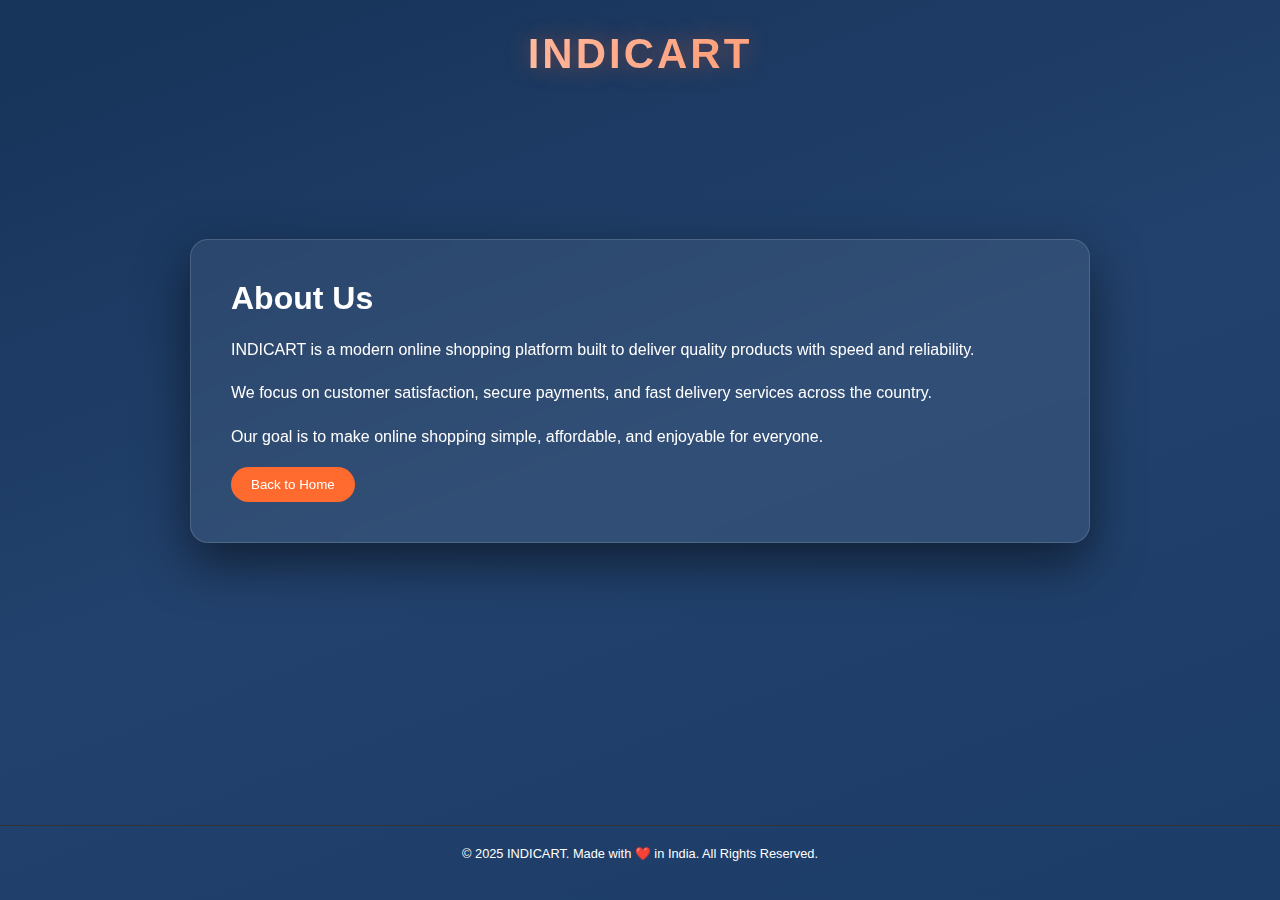
<file: about.html>
<!DOCTYPE html>
<html lang="en">

<head>
    <meta charset="UTF-8">
    <meta name="viewport" content="width=device-width, initial-scale=1.0">
    <title>About Us - INDICART</title>

    <style>
        * {
            margin: 0;
            padding: 0;
            box-sizing: border-box;
            font-family: Arial, Helvetica, sans-serif;
        }

        body {
            min-height: 100vh;
            display: flex;
            flex-direction: column;
            background: linear-gradient(160deg, #163359, #22416c, #1c3d68);
            color: white;
        }

        .store-title {
            text-align: center;
            font-size: 42px;
            font-weight: 900;
            letter-spacing: 3px;
            margin: 30px 0 20px 0;
            background: linear-gradient(90deg, #ffffff, #ff6a2f);
            -webkit-background-clip: text;
            -webkit-text-fill-color: transparent;
            text-shadow: 0 0 25px rgba(255, 106, 47, 0.4);
        }

        .container {
            width: 80%;
            max-width: 900px;
            margin: auto;
            padding: 40px;
            border-radius: 18px;
            background: rgba(255, 255, 255, 0.07);
            backdrop-filter: blur(14px);
            border: 1px solid rgba(255, 255, 255, 0.15);
            box-shadow: 0 20px 50px rgba(0, 0, 0, 0.5);
        }

        h1 {
            margin-bottom: 20px;
        }

        p {
            margin-bottom: 18px;
            line-height: 1.6;
        }

        button {
            padding: 10px 20px;
            border: none;
            border-radius: 25px;
            background: #ff6a2f;
            color: white;
            cursor: pointer;
        }

        .footer-bottom {
            border-top: 1px solid #333;
            text-align: center;
            padding: 18px;
            font-size: 0.8rem;
            color: #ffffff;
            margin-top: auto;
        }
    </style>
</head>

<body>

    <h1 class="store-title">INDICART</h1>

    <div class="container">
        <h1>About Us</h1>
        <p>INDICART is a modern online shopping platform built to deliver quality products with speed and reliability.
        </p>
        <p>We focus on customer satisfaction, secure payments, and fast delivery services across the country.</p>
        <p>Our goal is to make online shopping simple, affordable, and enjoyable for everyone.</p>
        <button onclick="window.location.href='home.html'">Back to Home</button>
    </div>

    <div class="footer-bottom">
        <p>© 2025 INDICART. Made with ❤️ in India. All Rights Reserved.</p>
    </div>

</body>

</html>
</file>
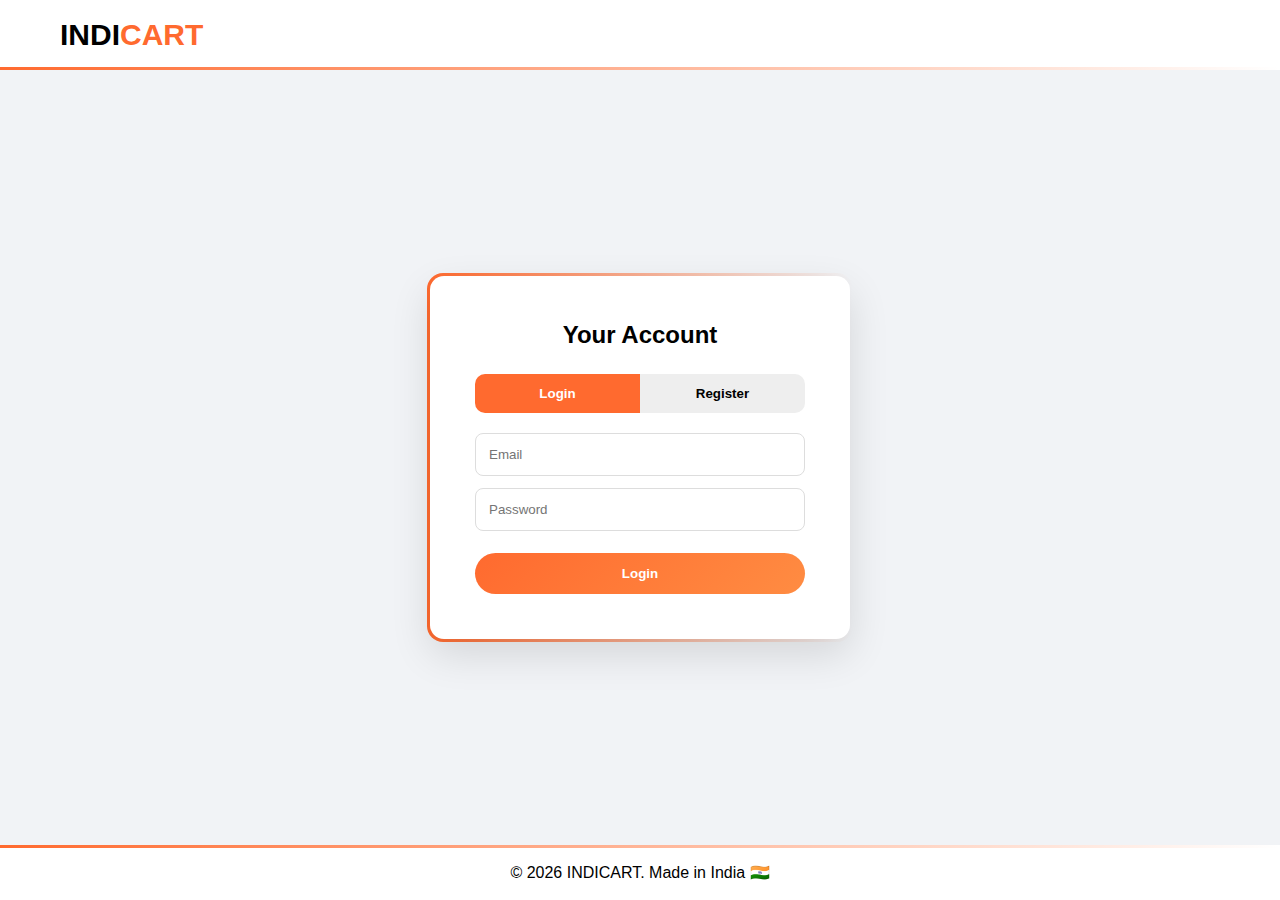
<file: account.html>
<!DOCTYPE html>
<html lang="en">

<head>
    <meta charset="UTF-8">
    <meta name="viewport" content="width=device-width, initial-scale=1.0">
    <title>Account - INDICART</title>

    <style>
        * {
            margin: 0;
            padding: 0;
            box-sizing: border-box;
            font-family: Arial, Helvetica, sans-serif;
        }

        body {
            min-height: 100vh;
            display: flex;
            flex-direction: column;
            background: #f1f3f6;
        }

        .navbar {
            position: relative;
            padding: 18px 60px;
            background: white;
        }

        .navbar::after {
            content: "";
            position: absolute;
            left: 0;
            bottom: 0;
            width: 100%;
            height: 3px;
            background: linear-gradient(90deg, #ff6a2f, transparent, #ff6a2f);
            background-size: 200% 100%;
            animation: moveLine 8s linear infinite;
        }

        .logo {
            font-size: 30px;
            font-weight: bold;
        }

        .logo span {
            color: #ff6a2f;
        }

        .main {
            flex: 1;
            display: flex;
            justify-content: center;
            align-items: center;
            padding: 40px;
        }

        .glow-box {
            padding: 3px;
            border-radius: 16px;
            background: linear-gradient(90deg, #ff6a2f, transparent, #ff6a2f);
            background-size: 200% 100%;
            animation: moveLine 8s linear infinite;
            transition: 0.3s;
        }

        .glow-box:hover {
            transform: translateY(-8px);
            box-shadow: 0 20px 40px rgba(0, 0, 0, 0.15);
        }

        .container {
            background: white;
            padding: 45px;
            border-radius: 14px;
            width: 420px;
            box-shadow: 0 15px 40px rgba(0, 0, 0, 0.12);
        }


        .title {
            text-align: center;
            font-size: 24px;
            font-weight: bold;
            margin-bottom: 25px;
        }

        .tabs {
            display: flex;
            margin-bottom: 20px;
            border-radius: 10px;
            overflow: hidden;
        }

        .tabs button {
            flex: 1;
            padding: 12px;
            border: none;
            background: #eee;
            cursor: pointer;
            font-weight: 600;
            transition: 0.3s;
        }

        .tabs .active {
            background: #ff6a2f;
            color: white;
        }

        input {
            width: 100%;
            padding: 13px;
            margin-bottom: 12px;
            border-radius: 8px;
            border: 1px solid #ddd;
        }

        input:focus {
            border-color: #ff6a2f;
            box-shadow: 0 0 6px rgba(255, 106, 47, 0.3);
        }

        .error-msg {
            color: red;
            font-size: 13px;
            margin-bottom: 10px;
        }

        .submit-btn {
            width: 100%;
            padding: 13px;
            border-radius: 30px;
            border: none;
            background: linear-gradient(135deg, #ff6a2f, #ff8c42);
            color: white;
            font-weight: bold;
            cursor: pointer;
            transition: 0.3s;
        }

        .submit-btn:hover {
            transform: scale(1.05);
            box-shadow: 0 10px 25px rgba(255, 106, 47, 0.4);
        }

        .footer {
            position: relative;
            padding: 18px;
            text-align: center;
            background: white;
        }

        .footer::before {
            content: "";
            position: absolute;
            left: 0;
            top: 0;
            width: 100%;
            height: 3px;
            background: linear-gradient(90deg, #ff6a2f, transparent, #ff6a2f);
            background-size: 200% 100%;
            animation: moveLine 8s linear infinite;
        }

        @keyframes moveLine {
            0% {
                background-position: 0% 0;
            }

            100% {
                background-position: 200% 0;
            }
        }

        .hidden {
            display: none;
        }
    </style>
</head>

<body>

    <div class="navbar">
        <div class="logo">INDI<span>CART</span></div>
    </div>

    <div class="main">

        <div class="glow-box">
            <div class="container">

                <div class="title">Your Account</div>

                <div class="tabs">
                    <button id="loginTab" class="active" onclick="showLogin()">Login</button>
                    <button id="registerTab" onclick="showRegister()">Register</button>
                </div>
                <form id="loginForm">
                    <input id="loginEmail" type="email" placeholder="Email">
                    <input id="loginPassword" type="password" placeholder="Password">
                    <div id="loginError" class="error-msg"></div>
                    <button type="button" class="submit-btn" onclick="validateLogin()">Login</button>
                </form>
                <form id="registerForm" class="hidden">
                    <input type="text" placeholder="Full Name">
                    <input type="email" placeholder="Email">
                    <input id="password" type="password" placeholder="Password">
                    <input id="confirmPassword" type="password" placeholder="Confirm Password">
                    <div id="registerError" class="error-msg"></div>
                    <button type="button" class="submit-btn" onclick="validateRegister()">Register</button>
                </form>
            </div>
        </div>
    </div>
    <div class="footer">
        © 2026 INDI<span>CART</span>. Made in India 🇮🇳
    </div>
    <script>
        function showLogin() {
            loginForm.classList.remove("hidden");
            registerForm.classList.add("hidden");
            loginTab.classList.add("active");
            registerTab.classList.remove("active");
        }
        function showRegister() {
            registerForm.classList.remove("hidden");
            loginForm.classList.add("hidden");
            registerTab.classList.add("active");
            loginTab.classList.remove("active");
        }
        function validateLogin() {
            let email = loginEmail.value;
            let pass = loginPassword.value;
            if (email == "" || pass == "") {
                loginError.innerText = "Fill all fields";
                return;
            }
            if (pass.length < 6) {
                loginError.innerText = "Password must be 6+ chars";
                return;
            }
            loginError.innerText = "";
            alert("Login Successful!");
            window.location.href = "index.html";
        }
        /* REGISTER */
        function validateRegister() {
            let pass = password.value;
            let confirm = confirmPassword.value;
            if (pass !== confirm) {
                registerError.innerText = "Passwords do not match";
                return;
            }
            if (pass.length < 6) {
                registerError.innerText = "Password must be 6+ chars";
                return;
            }
            registerError.innerText = "";
            alert("Account Created Successfully!Please Login Now");
            showLogin();
            document.getElementById("registerForm").reset();
        }

    </script>

</body>

</html>
</file>
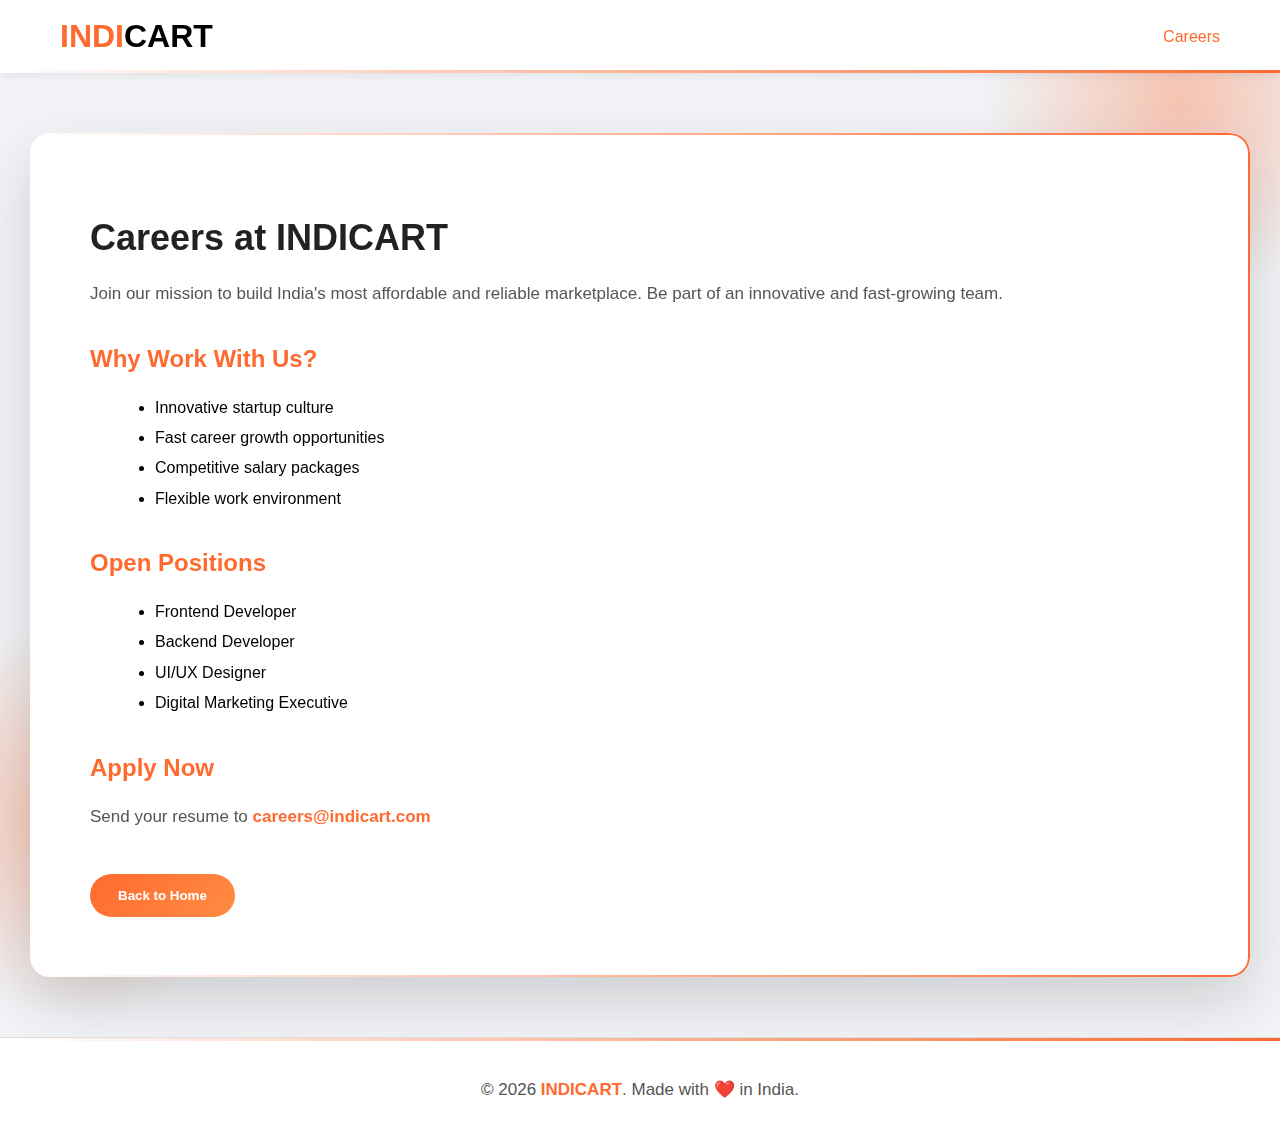
<file: careers.html>
<!DOCTYPE html>
<html lang="en">

<head>
  <meta charset="UTF-8">
  <title>Careers - INDICART</title>
  <meta name="viewport" content="width=device-width, initial-scale=1.0">

  <style>
    body {
      margin: 0;
      font-family: Arial, Helvetica, sans-serif;
      min-height: 100vh;
      display: flex;
      flex-direction: column;
      background: #f1f3f6;
      overflow-x: hidden;
      position: relative;
    }

    body::before,
    body::after {
      content: "";
      position: fixed;
      width: 400px;
      height: 400px;
      border-radius: 50%;
      background: radial-gradient(circle, rgba(255, 106, 47, 0.35), transparent 70%);
      animation: float 8s ease-in-out infinite;
      z-index: 0;
    }

    body::before {
      top: -100px;
      right: -100px;
    }

    body::after {
      bottom: -120px;
      left: -120px;
      animation-delay: 2s;
    }

    @keyframes float {

      0%,
      100% {
        transform: translateY(0);
      }

      50% {
        transform: translateY(30px);
      }
    }

    .navbar {
      background: white;
      padding: 18px 60px;
      display: flex;
      justify-content: space-between;
      align-items: center;
      box-shadow: 0 2px 10px rgba(0, 0, 0, 0.08);
      position: relative;
      z-index: 2;
    }

    .navbar::after {
      content: "";
      position: absolute;
      bottom: 0;
      left: 0;
      width: 100%;
      height: 3px;
      background: linear-gradient(90deg, transparent, #ff6a2f, transparent);
      background-size: 200% 100%;
      animation: lineMove 15s ease-in-out infinite;
    }

    .logo {
      font-size: 32px;
      font-weight: 900;
    }

    .logo span {
      color: #ff6a2f;
    }

    .nav-links a {
      margin-left: 25px;
      text-decoration: none;
      color: #333;
      font-size: 16px;
    }

    .nav-links a:hover,
    .nav-links a.active {
      color: #ff6a2f;
    }

    .main {
      flex: 1;
      display: flex;
      justify-content: center;
      align-items: center;
      padding: 60px 20px;
    }

    .container {
      width: 90%;
      max-width: 1100px;
      padding: 60px;
      border-radius: 20px;
      background: white;
      box-shadow: 0 25px 60px rgba(0, 0, 0, 0.15);
      position: relative;
      z-index: 2;
    }

    .container::before {
      content: "";
      position: absolute;
      inset: 0;
      border-radius: 20px;
      padding: 2px;
      background: linear-gradient(90deg, transparent, #ff6a2f, transparent);
      background-size: 200% 100%;
      animation: lineMove 10s ease-in-out infinite;

      -webkit-mask: linear-gradient(#000 0 0) content-box, linear-gradient(#000 0 0);
      -webkit-mask-composite: xor;
      pointer-events: none;
    }

    h1 {
      font-size: 36px;
      margin-bottom: 20px;
      color: #222;
    }

    h2 {
      margin-top: 35px;
      color: #ff6a2f;
    }

    p {
      font-size: 17px;
      line-height: 1.8;
      color: #555;
    }

    ul {
      margin-left: 25px;
      line-height: 1.9;
      font-size: 16px;
    }

    button {
      margin-top: 25px;
      padding: 14px 28px;
      border: none;
      border-radius: 30px;
      background: linear-gradient(135deg, #ff6a2f, #ff8c42);
      color: white;
      font-weight: 600;
      cursor: pointer;
      transition: 0.3s;
    }

    button:hover {
      transform: scale(1.05);
      box-shadow: 0 10px 25px rgba(255, 106, 47, 0.4);
    }


    .footer {
      background: white;
      padding: 20px;
      text-align: center;
      border-top: 1px solid #ddd;
      position: relative;
      z-index: 2;
    }

    .footer::before {
      content: "";
      position: absolute;
      top: 0;
      left: 0;
      width: 100%;
      height: 3px;
      background: linear-gradient(90deg, transparent, #ff6a2f, transparent);
      background-size: 200% 100%;
      animation: lineMove 15s ease-in-out infinite;
    }

    .footer span {
      color: #ff6a2f;
      font-weight: bold;
    }

    @keyframes lineMove {
      0% {
        background-position: 200% 0;
      }

      100% {
        background-position: -200% 0;
      }
    }
  </style>

</head>

<body>

  <div class="navbar">
    <div class="logo"><span>INDI</span>CART</div>

    <div class="nav-links">
      <a href="careers.html" class="active">Careers</a>
    </div>
  </div>

  <div class="main">
    <div class="container">

      <h1>Careers at INDICART</h1>

      <p>
        Join our mission to build India's most affordable and reliable marketplace.
        Be part of an innovative and fast-growing team.
      </p>

      <h2>Why Work With Us?</h2>
      <ul>
        <li>Innovative startup culture</li>
        <li>Fast career growth opportunities</li>
        <li>Competitive salary packages</li>
        <li>Flexible work environment</li>
      </ul>

      <h2>Open Positions</h2>
      <ul>
        <li>Frontend Developer</li>
        <li>Backend Developer</li>
        <li>UI/UX Designer</li>
        <li>Digital Marketing Executive</li>
      </ul>

      <h2>Apply Now</h2>
      <p>
        Send your resume to
        <strong style="color:#ff6a2f;">careers@indicart.com</strong>
      </p>

      <a href="index.html">
        <button>Back to Home</button>
      </a>

    </div>
  </div>

  <div class="footer">
    <p>© 2026 <span>INDICART</span>. Made with ❤️ in India.</p>
  </div>

</body>

</html>
</file>
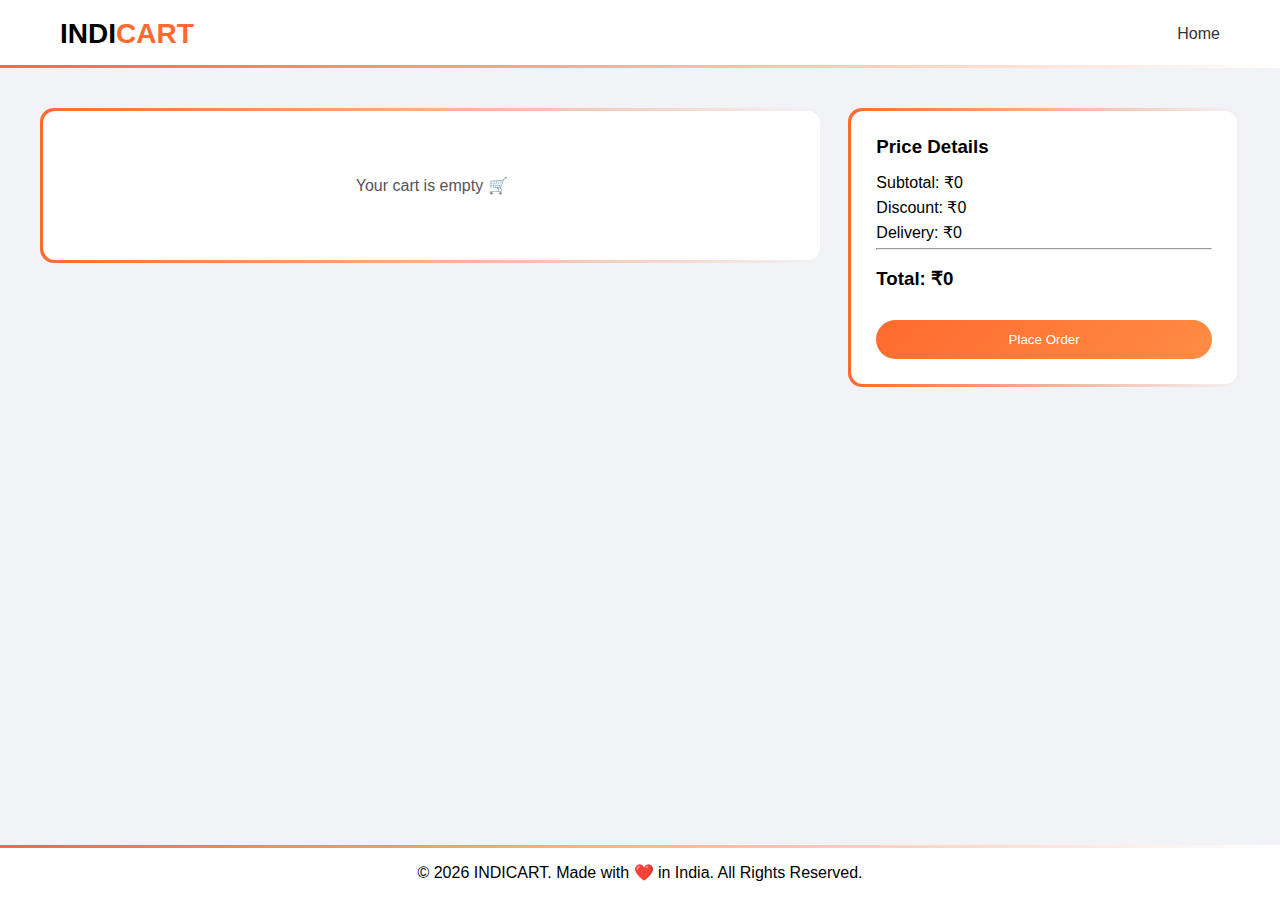
<file: cart.html>
<!DOCTYPE html>
<html lang="en">

<head>
  <meta charset="UTF-8">
  <title>Your Cart - INDICART</title>
  <meta name="viewport" content="width=device-width, initial-scale=1.0">

  <style>
    * {
      margin: 0;
      padding: 0;
      box-sizing: border-box;
      font-family: Arial;
    }

    body {
      min-height: 100vh;
      display: flex;
      flex-direction: column;
      background: #f1f3f6;
    }

    .navbar {
      position: relative;
      padding: 18px 60px;
      background: white;
      display: flex;
      justify-content: space-between;
      align-items: center;
    }

    .navbar::after {
      content: "";
      position: absolute;
      bottom: 0;
      left: 0;
      width: 100%;
      height: 3px;
      background: linear-gradient(90deg, #ff6a2f, transparent, #ff6a2f);
      background-size: 200%;
      animation: moveLine 6s linear infinite;
    }

    .logo {
      font-size: 28px;
      font-weight: bold;
    }

    .logo span {
      color: #ff6a2f;
    }

    .nav-links a {
      margin-left: 25px;
      text-decoration: none;
      color: #333;
    }

    .nav-links a:hover {
      color: #ff6a2f;
    }

    .main {
      flex: 1;
      display: flex;
      justify-content: center;
      align-items: flex-start;
      padding: 40px;
    }

    .container {
      width: 100%;
      max-width: 1200px;
      display: flex;
      gap: 25px;
    }

    .glow-box {
      padding: 3px;
      border-radius: 14px;
      background: linear-gradient(90deg, #ff6a2f, transparent, #ff6a2f);
      background-size: 200%;
      animation: moveLine 6s linear infinite;
      transition: 0.3s;
    }

    .glow-box:hover {
      transform: translateY(-6px);
    }

    .cart-box {
      flex: 2;
    }

    .cart-inner {
      background: white;
      padding: 25px;
      border-radius: 12px;
    }

    .cart-item {
      display: flex;
      justify-content: space-between;
      align-items: center;
      padding: 15px 0;
      border-bottom: 1px solid #eee;
    }

    .cart-left {
      display: flex;
      gap: 15px;
    }

    .cart-left div:first-child {
      font-size: 30px;
    }

    .qty {
      display: flex;
      align-items: center;
      gap: 8px;
      margin-top: 5px;
    }

    .qty button {
      padding: 4px 10px;
      border: none;
      background: #ff6a2f;
      color: white;
      cursor: pointer;
      border-radius: 5px;
    }

    .remove {
      color: red;
      font-size: 13px;
      cursor: pointer;
      margin-top: 5px;
    }

    .price-box {
      flex: 1;
    }

    .price-inner {
      background: white;
      padding: 25px;
      border-radius: 12px;
    }

    .price-inner h3 {
      margin-bottom: 15px;
    }

    .price-inner p {
      margin: 6px 0;
    }

    button.main-btn {
      width: 100%;
      padding: 12px;
      border: none;
      border-radius: 25px;
      background: linear-gradient(135deg, #ff6a2f, #ff8c42);
      color: white;
      margin-top: 15px;
      cursor: pointer;
      transition: 0.3s;
    }

    button.main-btn:hover {
      transform: scale(1.05);
    }

    .footer {
      position: relative;
      padding: 18px;
      text-align: center;
      background: white;
    }

    .footer::before {
      content: "";
      position: absolute;
      top: 0;
      left: 0;
      width: 100%;
      height: 3px;
      background: linear-gradient(90deg, #ff6a2f, transparent, #ff6a2f);
      background-size: 200%;
      animation: moveLine 6s linear infinite;
    }

    @keyframes moveLine {
      0% {
        background-position: 0%;
      }

      100% {
        background-position: 200%;
      }
    }

    .empty {
      text-align: center;
      padding: 40px;
      color: #555;
    }
  </style>
</head>

<body>

  <div class="navbar">
    <div class="logo">INDI<span>CART</span></div>
    <div class="nav-links">
      <a href="index.html">Home</a>
    </div>
  </div>

  <div class="main">
    <div class="container">


      <div class="cart-box">
        <div class="glow-box">
          <div class="cart-inner" id="cartList"></div>
        </div>
      </div>

      <div class="price-box">
        <div class="glow-box">
          <div class="price-inner">
            <h3>Price Details</h3>

            <p>Subtotal: ₹<span id="subtotal">0</span></p>
            <p>Discount: ₹<span id="discount">0</span></p>
            <p>Delivery: ₹<span id="delivery">0</span></p>

            <hr><br>

            <h3>Total: ₹<span id="total">0</span></h3>

            <button class="main-btn" onclick="window.location.href='checkout.html'">
              Place Order
            </button>

          </div>
        </div>
      </div>

    </div>
  </div>

  <div class="footer">
    <p>© 2026 <span>INDICART</span>. Made with ❤️ in India. All Rights Reserved.</p>
  </div>

  <script>

    let cart = JSON.parse(localStorage.getItem('indicart_cart')) || [];

    function saveCart() {
      localStorage.setItem('indicart_cart', JSON.stringify(cart));
    }

    function renderCart() {

      let list = document.getElementById("cartList");
      let subtotal = 0;

      if (!cart || cart.length === 0) {
        list.innerHTML = "<div class='empty'>Your cart is empty 🛒</div>";
        return;
      }

      list.innerHTML = cart.map(item => {

        subtotal += item.price * item.qty;

        return `
    <div class="cart-item">

      <div class="cart-left">
        <div>${item.emoji}</div>
        <div>
          <strong>${item.name}</strong>
          <p>₹${item.price}</p>

          <div class="qty">
            <button onclick="changeQty(${item.id},-1)">−</button>
            ${item.qty}
            <button onclick="changeQty(${item.id},1)">+</button>
          </div>

          <div class="remove" onclick="removeItem(${item.id})">Remove</div>
        </div>
      </div>

      <div>₹${item.price * item.qty}</div>

    </div>
    `;
      }).join("");

      let discount = Math.floor(subtotal * 0.1);
      let delivery = subtotal > 500 ? 0 : 50;
      let total = subtotal - discount + delivery;

      document.getElementById("subtotal").innerText = subtotal;
      document.getElementById("discount").innerText = discount;
      document.getElementById("delivery").innerText = delivery;
      document.getElementById("total").innerText = total;
    }

    function changeQty(id, delta) {
      let item = cart.find(i => i.id === id);
      item.qty += delta;

      if (item.qty <= 0) {
        cart = cart.filter(i => i.id !== id);
      }

      saveCart();
      renderCart();
    }

    function removeItem(id) {
      cart = cart.filter(i => i.id !== id);
      saveCart();
      renderCart();
    }

    function checkout() {
      alert("Order placed successfully 🎉");
      cart = [];
      saveCart();
      renderCart();
    }

    renderCart();

  </script>

</body>

</html>
</file>
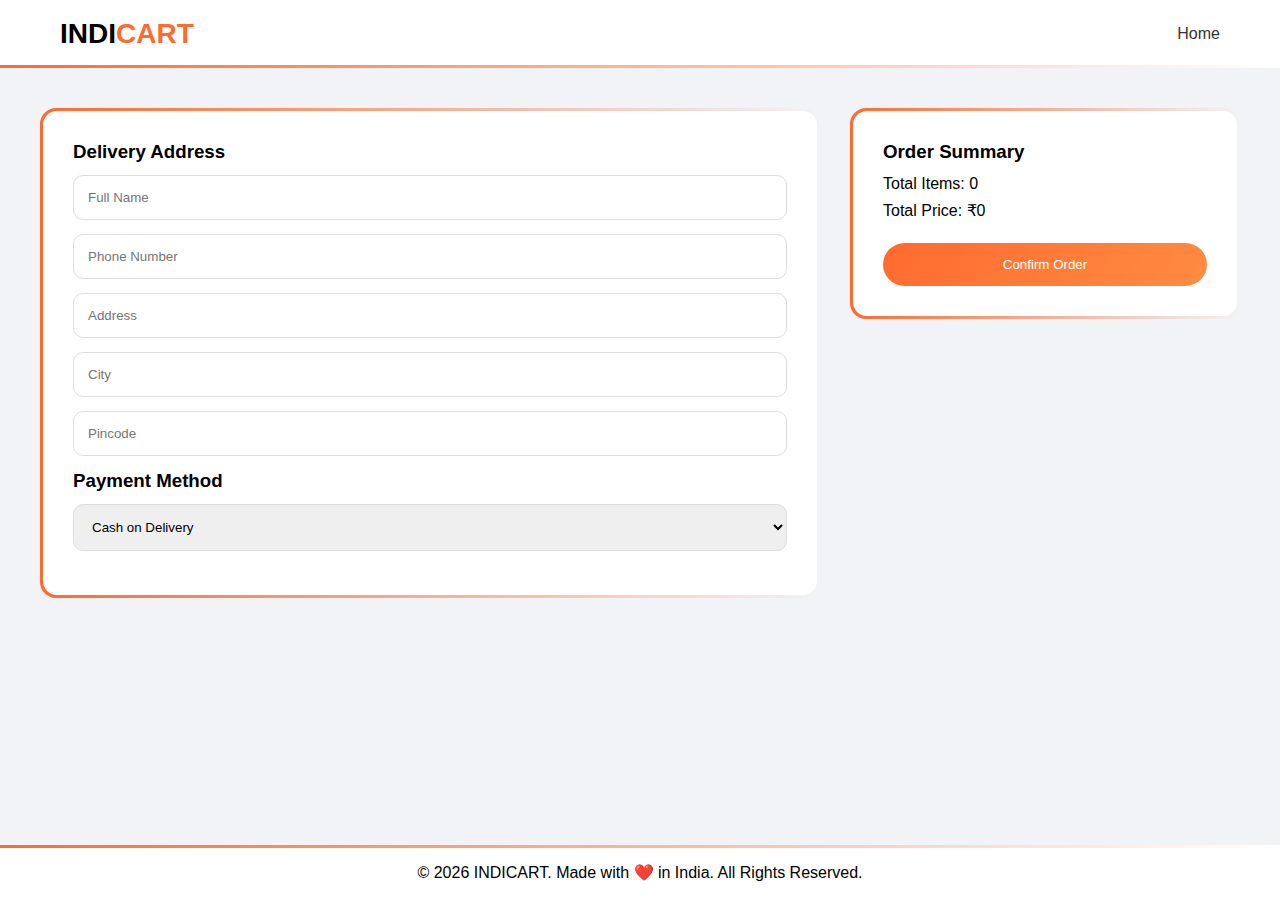
<file: checkout.html>
<!DOCTYPE html>
<html lang="en">

<head>
    <meta charset="UTF-8">
    <title>Checkout - INDICART</title>
    <meta name="viewport" content="width=device-width, initial-scale=1.0">

    <style>
        * {
            margin: 0;
            padding: 0;
            box-sizing: border-box;
            font-family: Arial;
        }

        body {
            min-height: 100vh;
            display: flex;
            flex-direction: column;
            background: #f1f3f6;
        }

        .navbar {
            position: relative;
            padding: 18px 60px;
            background: white;
            display: flex;
            justify-content: space-between;
            align-items: center;
        }

        .navbar::after {
            content: "";
            position: absolute;
            bottom: 0;
            left: 0;
            width: 100%;
            height: 3px;
            background: linear-gradient(90deg, #ff6a2f, transparent, #ff6a2f);
            background-size: 200%;
            animation: lineMove 6s linear infinite;
        }

        .logo {
            font-size: 28px;
            font-weight: bold;
        }

        .logo span {
            color: #ff6a2f;
        }

        .nav-links a {
            text-decoration: none;
            color: #333;
        }

        .nav-links a:hover {
            color: #ff6a2f;
        }

        .main {
            flex: 1;
            display: flex;
            justify-content: center;
            padding: 40px;
        }

        .container {
            width: 100%;
            max-width: 1200px;
            display: flex;
            gap: 30px;
        }

        .glow-box {
            padding: 3px;
            border-radius: 16px;
            background: linear-gradient(90deg, #ff6a2f, transparent, #ff6a2f);
            background-size: 200%;
            animation: lineMove 6s linear infinite;
            transition: 0.3s;
        }

        .glow-box:hover {
            transform: translateY(-8px);
            box-shadow: 0 20px 40px rgba(0, 0, 0, 0.15);
        }

        .box {
            background: white;
            padding: 30px;
            border-radius: 14px;
        }

        .form-box {
            flex: 2;
        }

        input,
        select {
            width: 100%;
            padding: 14px;
            margin-bottom: 14px;
            border-radius: 10px;
            border: 1px solid #ddd;
            transition: 0.2s;
        }

        input:focus,
        select:focus {
            border-color: #ff6a2f;
            box-shadow: 0 0 8px rgba(255, 106, 47, 0.3);
        }

        h3 {
            margin-bottom: 12px;
        }

        .summary-box {
            flex: 1;
        }

        .summary-box p {
            margin: 8px 0;
        }

        button {
            width: 100%;
            padding: 14px;
            border: none;
            border-radius: 30px;
            background: linear-gradient(135deg, #ff6a2f, #ff8c42);
            color: white;
            cursor: pointer;
            margin-top: 15px;
            transition: 0.3s;
        }

        button:hover {
            transform: scale(1.05);
            box-shadow: 0 10px 25px rgba(255, 106, 47, 0.4);
        }

        .footer {
            position: relative;
            padding: 18px;
            text-align: center;
            background: white;
        }

        .footer::before {
            content: "";
            position: absolute;
            top: 0;
            left: 0;
            width: 100%;
            height: 3px;
            background: linear-gradient(90deg, #ff6a2f, transparent, #ff6a2f);
            background-size: 200%;
            animation: lineMove 6s linear infinite;
        }

        @keyframes lineMove {
            0% {
                background-position: 0%;
            }

            100% {
                background-position: 200%;
            }
        }
    </style>
</head>

<body>

    <div class="navbar">
        <div class="logo">INDI<span>CART</span></div>
        <div class="nav-links">
            <a href="index.html">Home</a>
        </div>
    </div>

    <div class="main">
        <div class="container">

            <div class="form-box">
                <div class="glow-box">
                    <div class="box">

                        <h3>Delivery Address</h3>

                        <input id="name" placeholder="Full Name">
                        <input id="phone" placeholder="Phone Number">
                        <input id="address" placeholder="Address">
                        <input placeholder="City">
                        <input placeholder="Pincode">

                        <h3>Payment Method</h3>

                        <select>
                            <option>Cash on Delivery</option>
                            <option>UPI</option>
                            <option>Card</option>
                        </select>

                    </div>
                </div>
            </div>

            <div class="summary-box">
                <div class="glow-box">
                    <div class="box">

                        <h3>Order Summary</h3>

                        <p>Total Items: <span id="items">0</span></p>
                        <p>Total Price: ₹<span id="total">0</span></p>

                        <button onclick="placeOrder()">Confirm Order</button>

                    </div>
                </div>
            </div>

        </div>
    </div>

    <div class="footer">
        © 2026 INDICART. Made with ❤️ in India. All Rights Reserved.
    </div>

    <script>

        let cart = JSON.parse(localStorage.getItem('indicart_cart')) || [];

        function loadSummary() {
            let items = 0, total = 0;

            cart.forEach(i => {
                items += i.qty;
                total += i.price * i.qty;
            });

            document.getElementById("items").innerText = items;
            document.getElementById("total").innerText = total;
        }

        function placeOrder() {

            let name = document.getElementById("name").value;
            let phone = document.getElementById("phone").value;
            let address = document.getElementById("address").value;

            if (name == "" || phone == "" || address == "") {
                alert("Fill all details");
                return;
            }

            alert("Order placed successfully 🎉");

            localStorage.removeItem("indicart_cart");

            window.location.href = "index.html";
        }

        loadSummary();

    </script>

</body>

</html>
</file>
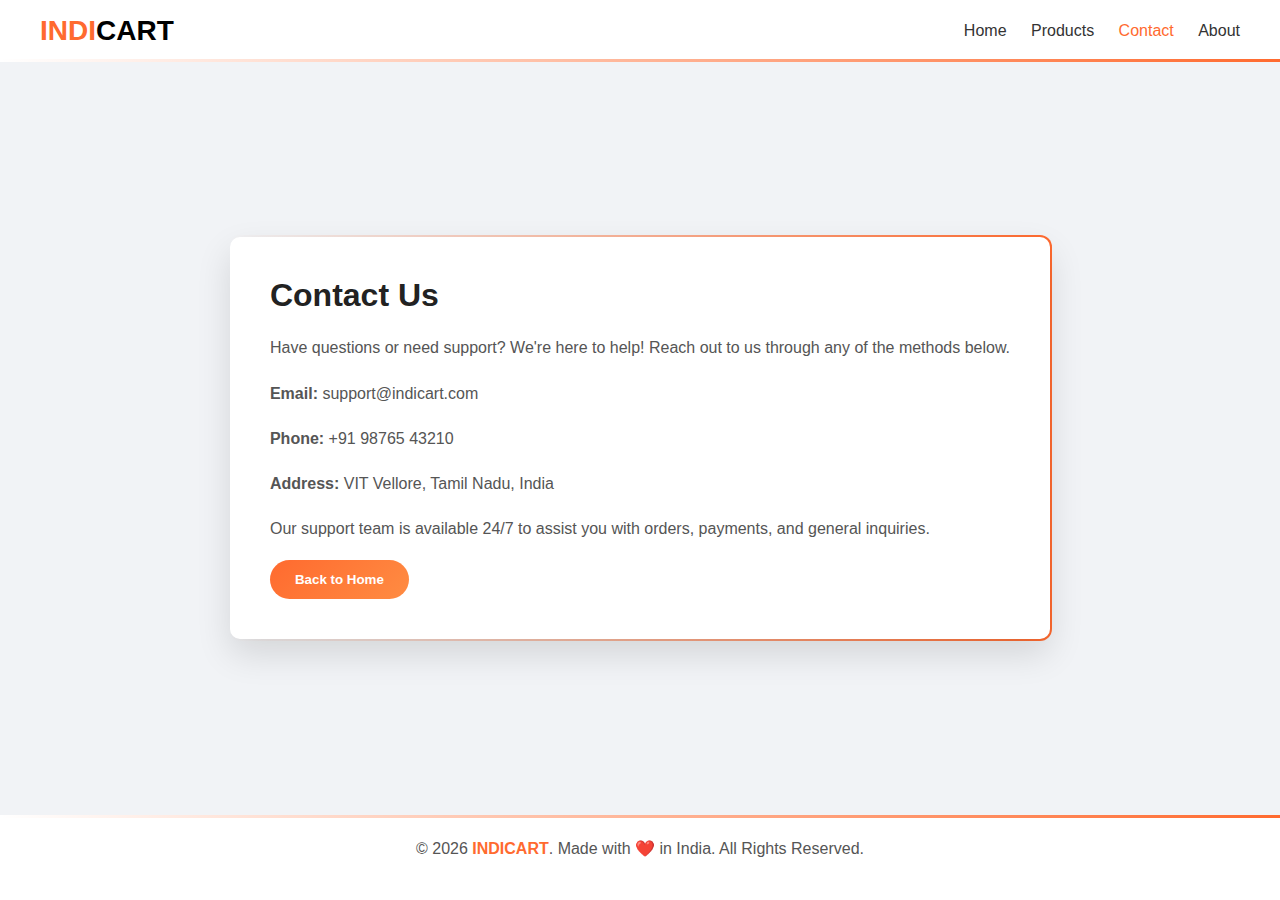
<file: contact.html>
<!DOCTYPE html>
<html lang="en">

<head>
    <meta charset="UTF-8">
    <meta name="viewport" content="width=device-width, initial-scale=1.0">
    <title>Contact - INDICART</title>
    <link rel="stylesheet" href="newstyle.css">
</head>

<body>

    <div class="navbar">
        <div class="logo"><span>INDI</span>CART</div>

        <div class="nav-links">
            <a href="index.html">Home</a>
            <a href="products.html">Products</a>
            <a href="contact.html" class="active">Contact</a>
            <a href="about.html">About</a>
        </div>
    </div>

    <div class="main">
        <div class="glow-box">
            <div class="container">
                <h1>Contact Us</h1>

                <p>
                    Have questions or need support? We're here to help! Reach out to us through any of the methods
                    below.
                </p>

                <p><strong>Email:</strong> support@indicart.com</p>
                <p><strong>Phone:</strong> +91 98765 43210</p>
                <p><strong>Address:</strong> VIT Vellore, Tamil Nadu, India</p>

                <p>
                    Our support team is available 24/7 to assist you with orders, payments, and general inquiries.
                </p>

                <a href="index.html">
                    <button type="button">Back to Home</button>
                </a>
            </div>
        </div>
    </div>

    <div class="footer">
        <p>© 2026 <span>INDICART</span>. Made with ❤️ in India. All Rights Reserved.</p>
    </div>

</body>

</html>
</file>
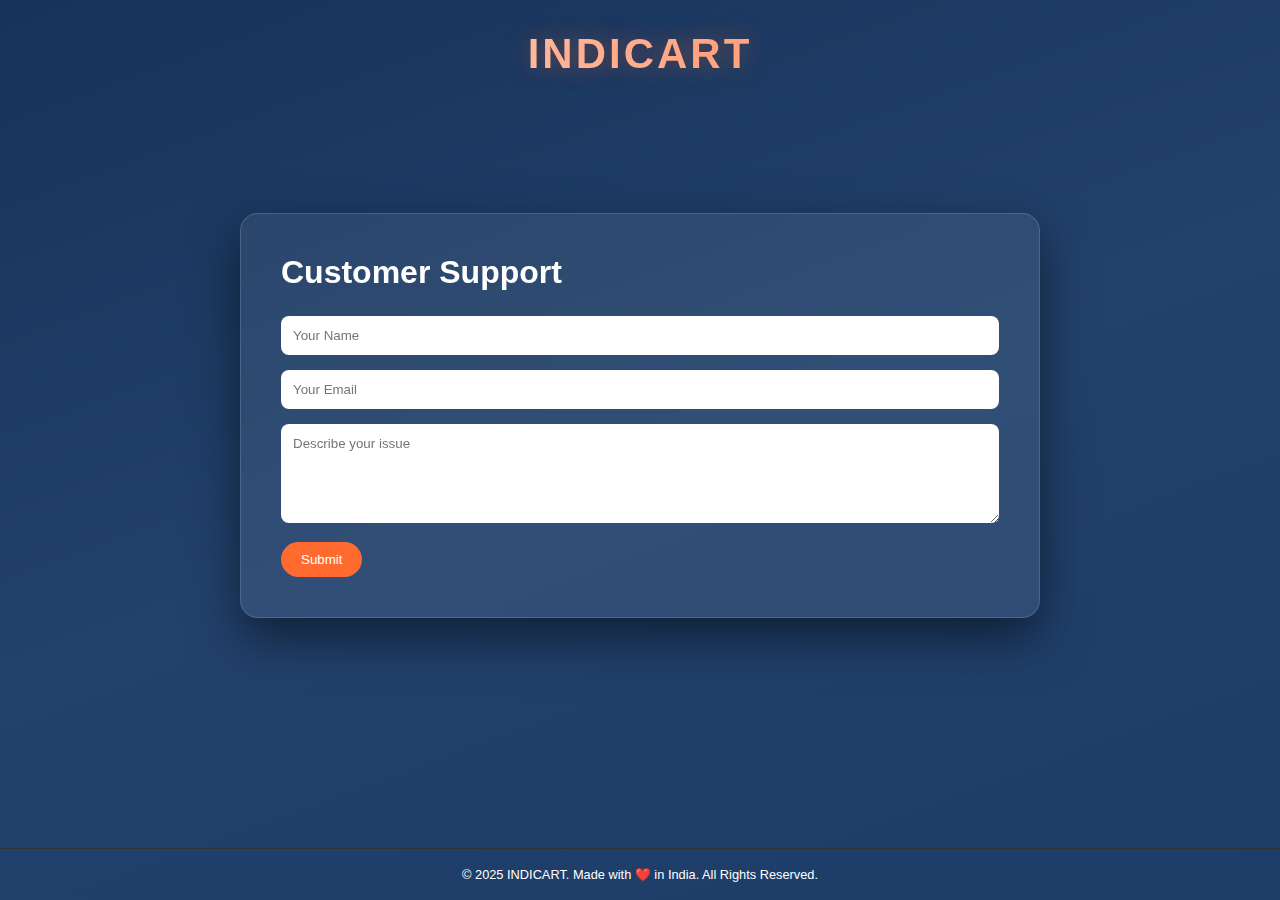
<file: customer_support.html>
<!DOCTYPE html>
<html lang="en">

<head>
    <meta charset="UTF-8">
    <meta name="viewport" content="width=device-width, initial-scale=1.0">
    <title>Customer Support - INDICART</title>

    <style>
        * {
            margin: 0;
            padding: 0;
            box-sizing: border-box;
            font-family: Arial, Helvetica, sans-serif;
        }

        body {
            min-height: 100vh;
            display: flex;
            flex-direction: column;
            background: linear-gradient(160deg, #163359, #22416c, #1c3d68);
            color: white;
        }

        .store-title {
            text-align: center;
            font-size: 42px;
            font-weight: 900;
            letter-spacing: 3px;
            margin: 30px 0 20px 0;
            background: linear-gradient(90deg, #ffffff, #ff6a2f);
            -webkit-background-clip: text;
            -webkit-text-fill-color: transparent;
            text-shadow: 0 0 25px rgba(255, 106, 47, 0.4);
        }

        .container {
            width: 80%;
            max-width: 800px;
            margin: auto;
            padding: 40px;
            border-radius: 18px;
            background: rgba(255, 255, 255, 0.07);
            backdrop-filter: blur(14px);
            border: 1px solid rgba(255, 255, 255, 0.15);
            box-shadow: 0 20px 50px rgba(0, 0, 0, 0.5);
        }

        h1 {
            margin-bottom: 25px;
        }

        input,
        textarea {
            width: 100%;
            padding: 12px;
            margin-bottom: 15px;
            border-radius: 8px;
            border: none;
        }

        button {
            padding: 10px 20px;
            border: none;
            border-radius: 25px;
            background: #ff6a2f;
            color: white;
            cursor: pointer;
        }

        .footer-bottom {
            border-top: 1px solid #333;
            text-align: center;
            padding: 18px;
            font-size: 0.8rem;
            color: #ffffff;
            margin-top: auto;
        }
    </style>
</head>

<body>

    <h1 class="store-title">INDICART</h1>

    <div class="container">
        <h1>Customer Support</h1>
        <input type="text" placeholder="Your Name">
        <input type="email" placeholder="Your Email">
        <textarea rows="5" placeholder="Describe your issue"></textarea>
        <button onclick="window.location.href='home.html'">Submit</button>
    </div>

    <div class="footer-bottom">
        <p>© 2025 INDICART. Made with ❤️ in India. All Rights Reserved.</p>
    </div>

</body>

</html>
</file>
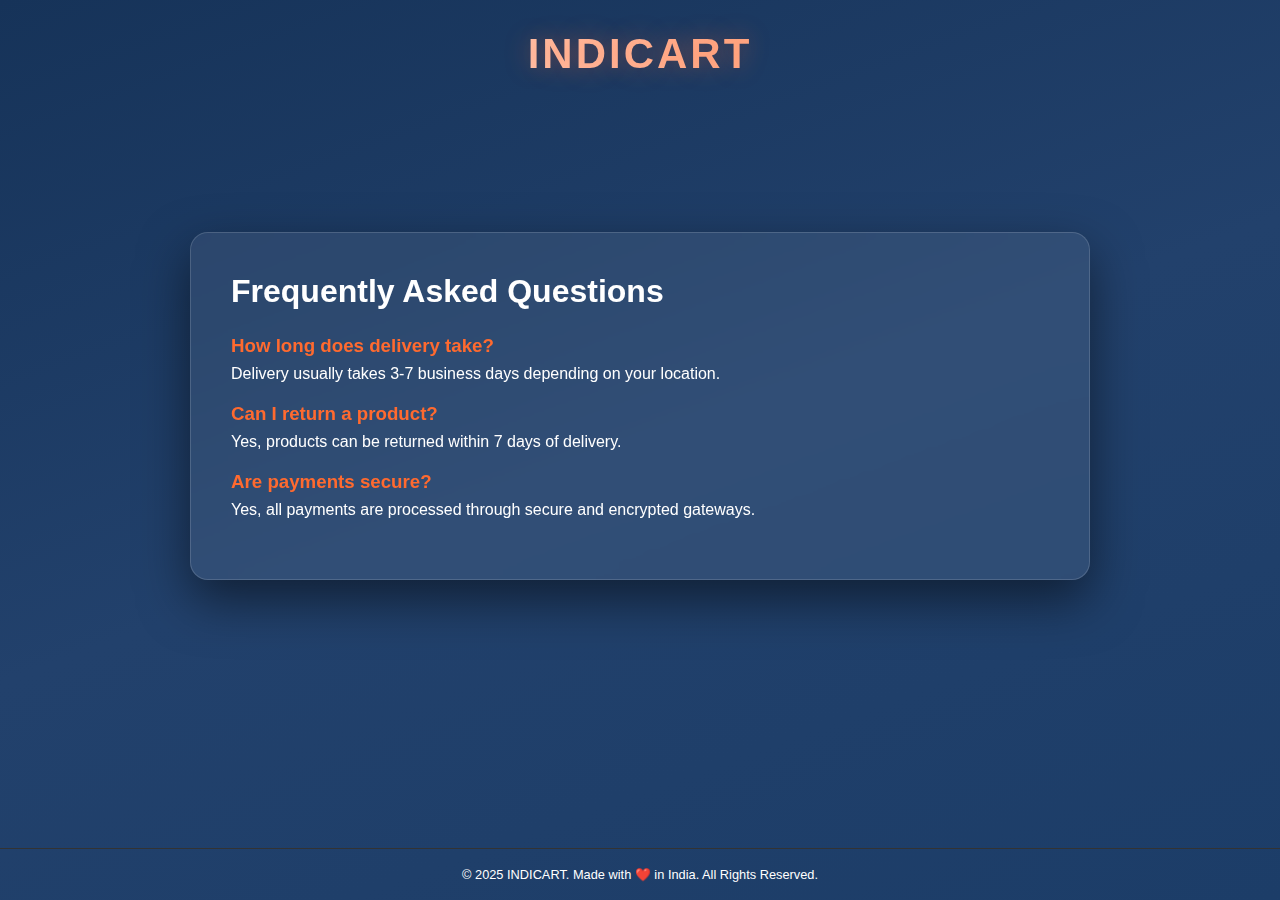
<file: faq.html>
<!DOCTYPE html>
<html lang="en">

<head>
    <meta charset="UTF-8">
    <meta name="viewport" content="width=device-width, initial-scale=1.0">
    <title>FAQ - INDICART</title>

    <style>
        * {
            margin: 0;
            padding: 0;
            box-sizing: border-box;
            font-family: Arial, Helvetica, sans-serif;
        }

        body {
            min-height: 100vh;
            display: flex;
            flex-direction: column;
            background: linear-gradient(160deg, #163359, #22416c, #1c3d68);
            color: white;
        }

        .store-title {
            text-align: center;
            font-size: 42px;
            font-weight: 900;
            letter-spacing: 3px;
            margin: 30px 0 20px 0;
            background: linear-gradient(90deg, #ffffff, #ff6a2f);
            -webkit-background-clip: text;
            -webkit-text-fill-color: transparent;
            text-shadow: 0 0 25px rgba(255, 106, 47, 0.4);
        }

        .container {
            width: 85%;
            max-width: 900px;
            margin: auto;
            padding: 40px;
            border-radius: 18px;
            background: rgba(255, 255, 255, 0.07);
            backdrop-filter: blur(14px);
            border: 1px solid rgba(255, 255, 255, 0.15);
            box-shadow: 0 20px 50px rgba(0, 0, 0, 0.5);
        }

        h1 {
            margin-bottom: 25px;
        }

        .question {
            margin-bottom: 20px;
        }

        .question h3 {
            color: #ff6a2f;
            margin-bottom: 8px;
        }

        .footer-bottom {
            border-top: 1px solid #333;
            text-align: center;
            padding: 18px;
            font-size: 0.8rem;
            color: #ffffff;
            margin-top: auto;
        }
    </style>
</head>

<body>

    <h1 class="store-title">INDICART</h1>

    <div class="container">
        <h1>Frequently Asked Questions</h1>

        <div class="question">
            <h3>How long does delivery take?</h3>
            <p>Delivery usually takes 3-7 business days depending on your location.</p>
        </div>

        <div class="question">
            <h3>Can I return a product?</h3>
            <p>Yes, products can be returned within 7 days of delivery.</p>
        </div>

        <div class="question">
            <h3>Are payments secure?</h3>
            <p>Yes, all payments are processed through secure and encrypted gateways.</p>
        </div>

    </div>

    <div class="footer-bottom">
        <p>© 2025 INDICART. Made with ❤️ in India. All Rights Reserved.</p>
    </div>

</body>

</html>
</file>
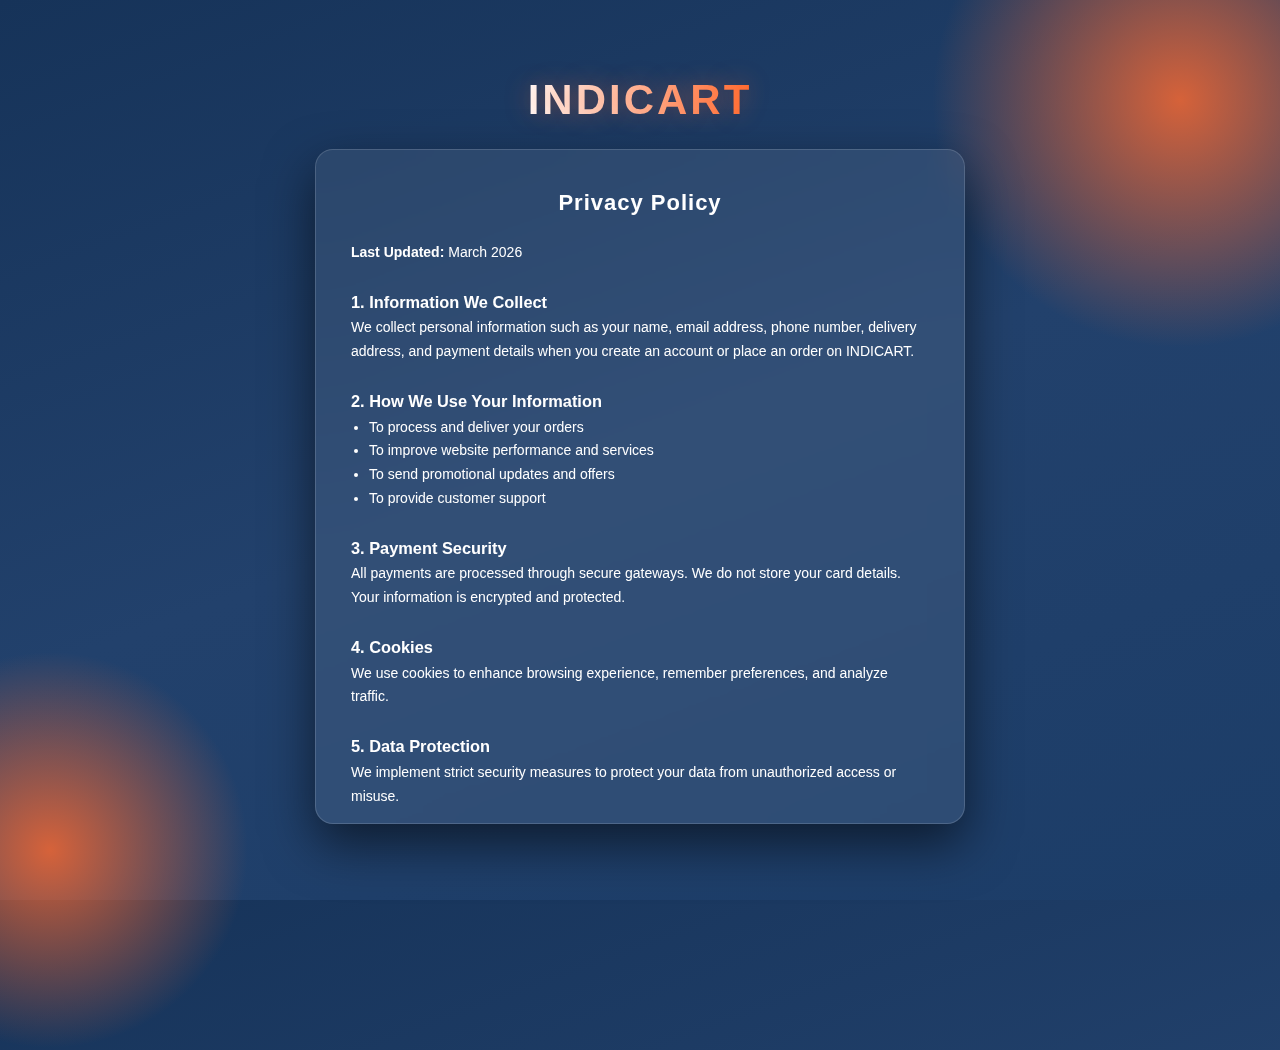
<file: privacy_policy.html>
<!DOCTYPE html>
<html lang="en">
<head>
  <meta charset="UTF-8">
  <title>Privacy Policy - INDICART</title>
  <meta name="viewport" content="width=device-width, initial-scale=1.0">

  <link rel="stylesheet" href="style1.css">
</head>
<body>

  <h1 class="store-title">INDICART</h1>


  <div class="container" style="width: 650px; max-height: 75vh; overflow-y: auto;">

    <div class="title">Privacy Policy</div>

    <div style="color: white; font-size: 14px; line-height: 1.7;">

      <p><strong>Last Updated:</strong> March 2026</p>

      <br>

      <h3>1. Information We Collect</h3>
      <p>
        We collect personal information such as your name, email address,
        phone number, delivery address, and payment details when you create
        an account or place an order on INDICART.
      </p>

      <br>

      <h3>2. How We Use Your Information</h3>
      <ul style="margin-left: 18px;">
        <li>To process and deliver your orders</li>
        <li>To improve website performance and services</li>
        <li>To send promotional updates and offers</li>
        <li>To provide customer support</li>
      </ul>

      <br>

      <h3>3. Payment Security</h3>
      <p>
        All payments are processed through secure gateways.
        We do not store your card details.
        Your information is encrypted and protected.
      </p>

      <br>

      <h3>4. Cookies</h3>
      <p>
        We use cookies to enhance browsing experience,
        remember preferences, and analyze traffic.
      </p>

      <br>

      <h3>5. Data Protection</h3>
      <p>
        We implement strict security measures to protect your data
        from unauthorized access or misuse.
      </p>

      <br>

      <h3>6. Contact Us</h3>
      <p>
        For any questions, contact us at:
        <strong style="color:#ff6a2f;">support@indicart.com</strong>
      </p>

    </div>

  </div>

</body>
</html>
</file>
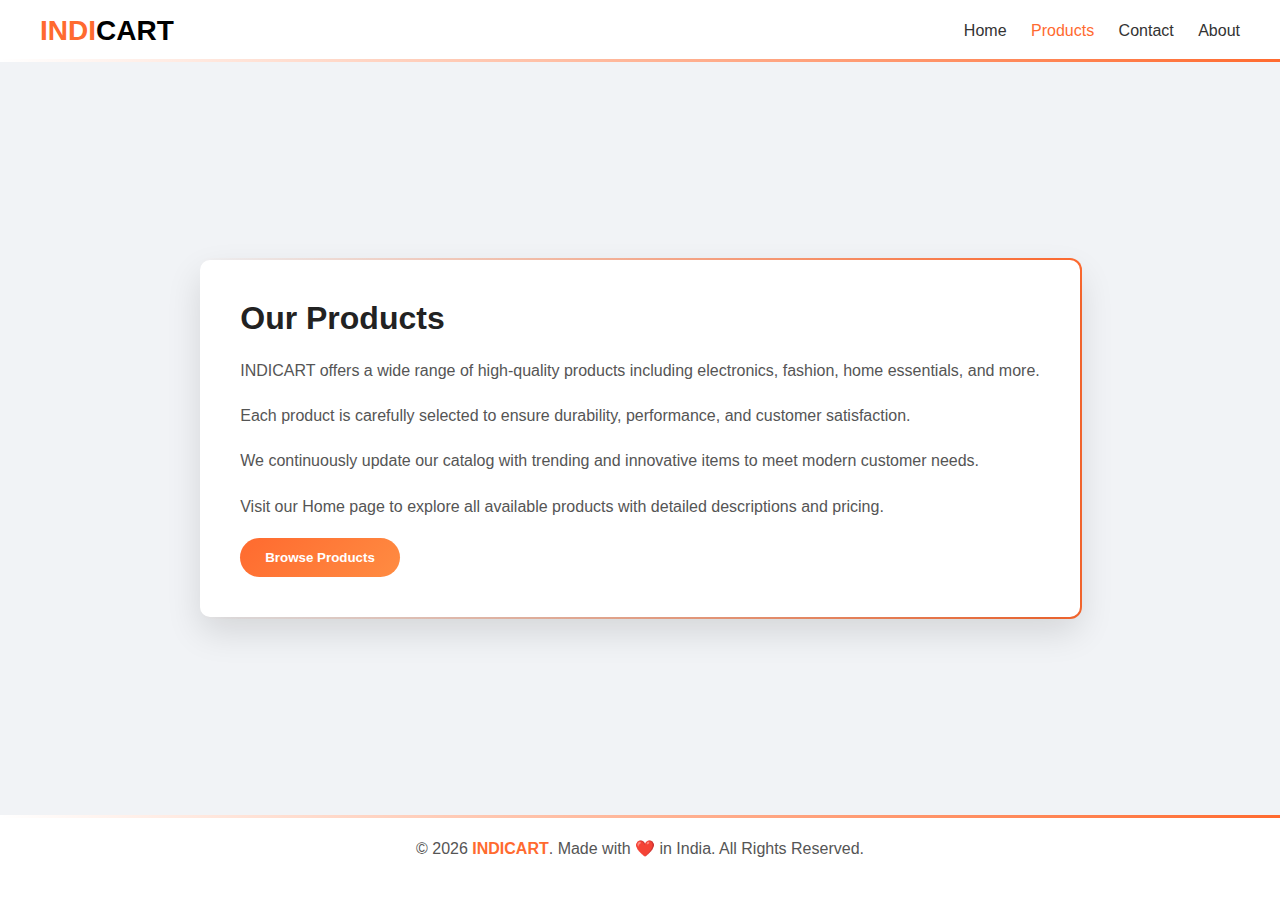
<file: products.html>
<!DOCTYPE html>
<html lang="en">

<head>
    <meta charset="UTF-8">
    <meta name="viewport" content="width=device-width, initial-scale=1.0">
    <title>Products - INDICART</title>
    <link rel="stylesheet" href="newstyle.css">
</head>

<body>

    <div class="navbar">
        <div class="logo"><span>INDI</span>CART</div>

        <div class="nav-links">
            <a href="index.html">Home</a>
            <a href="products.html" class="active">Products</a>
            <a href="contact.html">Contact</a>
            <a href="about.html">About</a>
        </div>
    </div>

    <div class="main">
        <div class="glow-box">
            <div class="container">
                <h1>Our Products</h1>

                <p>
                    INDICART offers a wide range of high-quality products including electronics, fashion, home
                    essentials, and more.
                </p>

                <p>
                    Each product is carefully selected to ensure durability, performance, and customer satisfaction.
                </p>

                <p>
                    We continuously update our catalog with trending and innovative items to meet modern customer needs.
                </p>

                <p>
                    Visit our Home page to explore all available products with detailed descriptions and pricing.
                </p>

                <a href="index.html">
                    <button type="button">Browse Products</button>
                </a>
            </div>
        </div>
    </div>
    <div class="footer">
        <p>© 2026 <span>INDICART</span>. Made with ❤️ in India. All Rights Reserved.</p>
    </div>

</body>

</html>
</file>
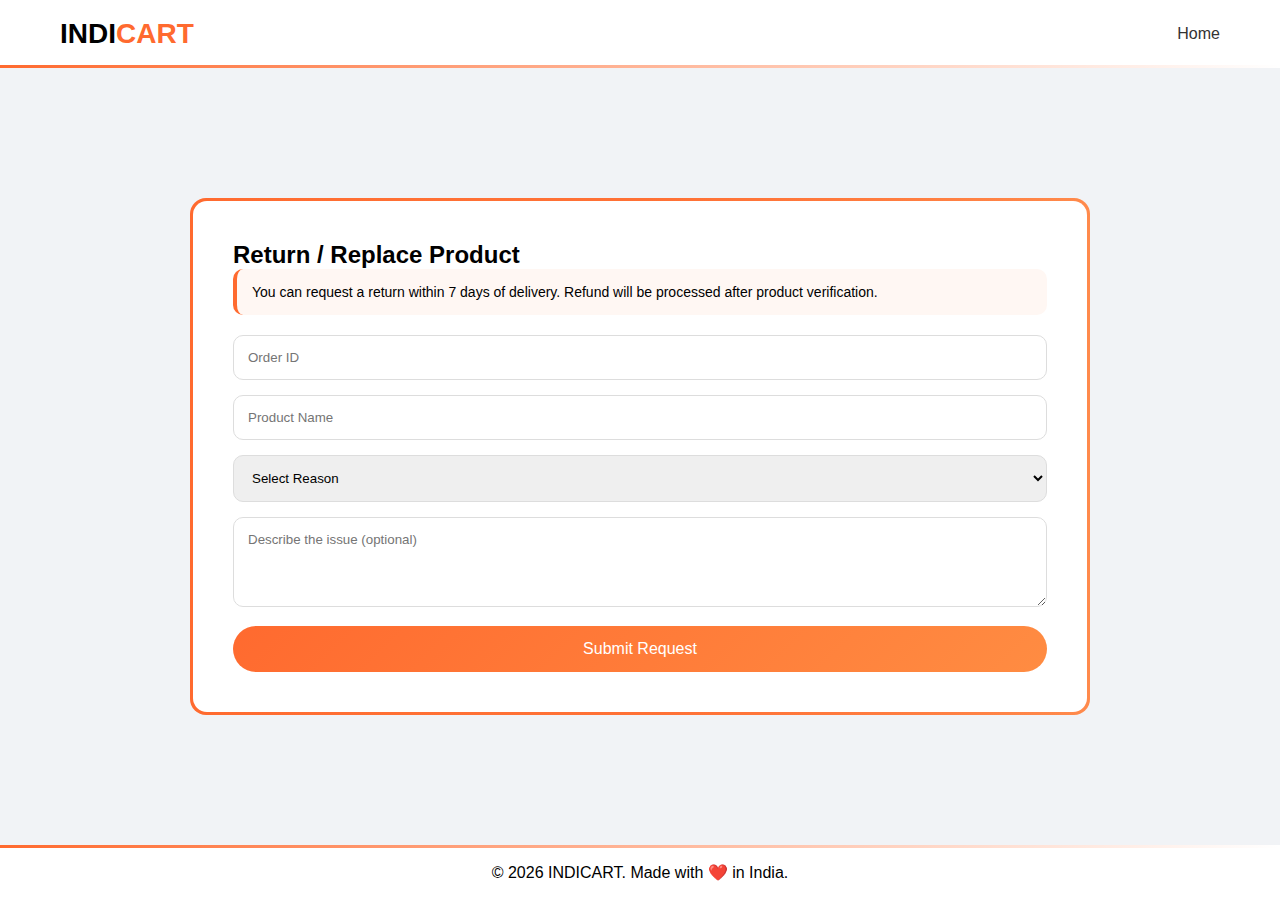
<file: retruns.html>
<!DOCTYPE html>
<html lang="en">

<head>
    <meta charset="UTF-8">
    <title>Returns - INDICART</title>
    <meta name="viewport" content="width=device-width, initial-scale=1.0">

    <style>
        * {
            margin: 0;
            padding: 0;
            box-sizing: border-box;
            font-family: Arial;
        }

        body {
            background: #f1f3f6;
            display: flex;
            flex-direction: column;
            min-height: 100vh;
        }

        .navbar {
            position: relative;
            padding: 18px 60px;
            background: white;
            display: flex;
            justify-content: space-between;
            align-items: center;
        }

        .navbar::after {
            content: "";
            position: absolute;
            bottom: 0;
            left: 0;
            width: 100%;
            height: 3px;
            background: linear-gradient(90deg, #ff6a2f, transparent, #ff6a2f);
            background-size: 200%;
            animation: lineMove 6s linear infinite;
        }

        .logo {
            font-size: 28px;
            font-weight: bold;
        }

        .logo span {
            color: #ff6a2f;
        }

        .nav-links a {
            text-decoration: none;
            color: #333;
        }

        .nav-links a:hover {
            color: #ff6a2f;
        }

        .main {
            flex: 1;
            display: flex;
            justify-content: center;
            align-items: center;
            padding: 40px;
        }

        .glow-box {
            padding: 3px;
            border-radius: 16px;
            position: relative;
            width: 100%;
            max-width: 900px;

            background: linear-gradient(90deg, #ff6a2f, #ff9a5a, #ff6a2f);
            background-size: 300%;
            animation: lineMove 4s linear infinite;
            overflow: hidden;
        }

        .glow-box::before {
            content: "";
            position: absolute;
            inset: 0;
            background: linear-gradient(90deg, transparent, rgba(255, 106, 47, 0.6), transparent);
            animation: shine 3s linear infinite;
        }

        .box {
            background: white;
            padding: 40px;
            border-radius: 14px;
            position: relative;
            z-index: 1;
        }

        .info {
            background: #fff7f3;
            padding: 15px;
            border-radius: 10px;
            margin-bottom: 20px;
            border-left: 4px solid #ff6a2f;
            font-size: 14px;
        }

        input,
        textarea,
        select {
            width: 100%;
            padding: 14px;
            margin-bottom: 15px;
            border-radius: 10px;
            border: 1px solid #ddd;
            transition: 0.2s;
        }

        input:focus,
        textarea:focus,
        select:focus {
            border-color: #ff6a2f;
            box-shadow: 0 0 8px rgba(255, 106, 47, 0.3);
        }

        button {
            width: 100%;
            padding: 14px;
            border: none;
            border-radius: 30px;
            background: linear-gradient(135deg, #ff6a2f, #ff8c42);
            color: white;
            cursor: pointer;
            transition: 0.3s;
            font-size: 16px;
        }

        button:hover {
            transform: scale(1.05);
            box-shadow: 0 10px 25px rgba(255, 106, 47, 0.4);
        }

        .footer {
            position: relative;
            padding: 18px;
            text-align: center;
            background: white;
        }

        .footer::before {
            content: "";
            position: absolute;
            top: 0;
            left: 0;
            width: 100%;
            height: 3px;
            background: linear-gradient(90deg, #ff6a2f, transparent, #ff6a2f);
            background-size: 200%;
            animation: lineMove 6s linear infinite;
        }

        @keyframes lineMove {
            0% {
                background-position: 0%;
            }

            100% {
                background-position: 300%;
            }
        }

        @keyframes shine {
            0% {
                transform: translateX(-100%);
            }

            100% {
                transform: translateX(100%);
            }
        }
    </style>
</head>

<body>

    <div class="navbar">
        <div class="logo">INDI<span>CART</span></div>
        <div class="nav-links">
            <a href="index.html">Home</a>
        </div>
    </div>

    <div class="main">
        <div class="glow-box">
            <div class="box">

                <h2>Return / Replace Product</h2>

                <div class="info">
                    You can request a return within 7 days of delivery. Refund will be processed after product
                    verification.
                </div>

                <input id="orderId" placeholder="Order ID">
                <input placeholder="Product Name">

                <select id="reason">
                    <option>Select Reason</option>
                    <option>Damaged Product</option>
                    <option>Wrong Item Received</option>
                    <option>Quality Issues</option>
                    <option>Other</option>
                </select>

                <textarea rows="4" placeholder="Describe the issue (optional)"></textarea>

                <button onclick="submitReturn()">Submit Request</button>

            </div>
        </div>
    </div>


    <div class="footer">
        © 2026 INDICART. Made with ❤️ in India.
    </div>

    <script>
        function submitReturn() {
            let orderId = document.getElementById("orderId").value;
            let reason = document.getElementById("reason").value;

            if (orderId === "" || reason === "Select Reason") {
                alert("Please fill required fields");
                return;
            }

            alert("Return request submitted successfully ✅");
        }
    </script>

</body>

</html>
</file>
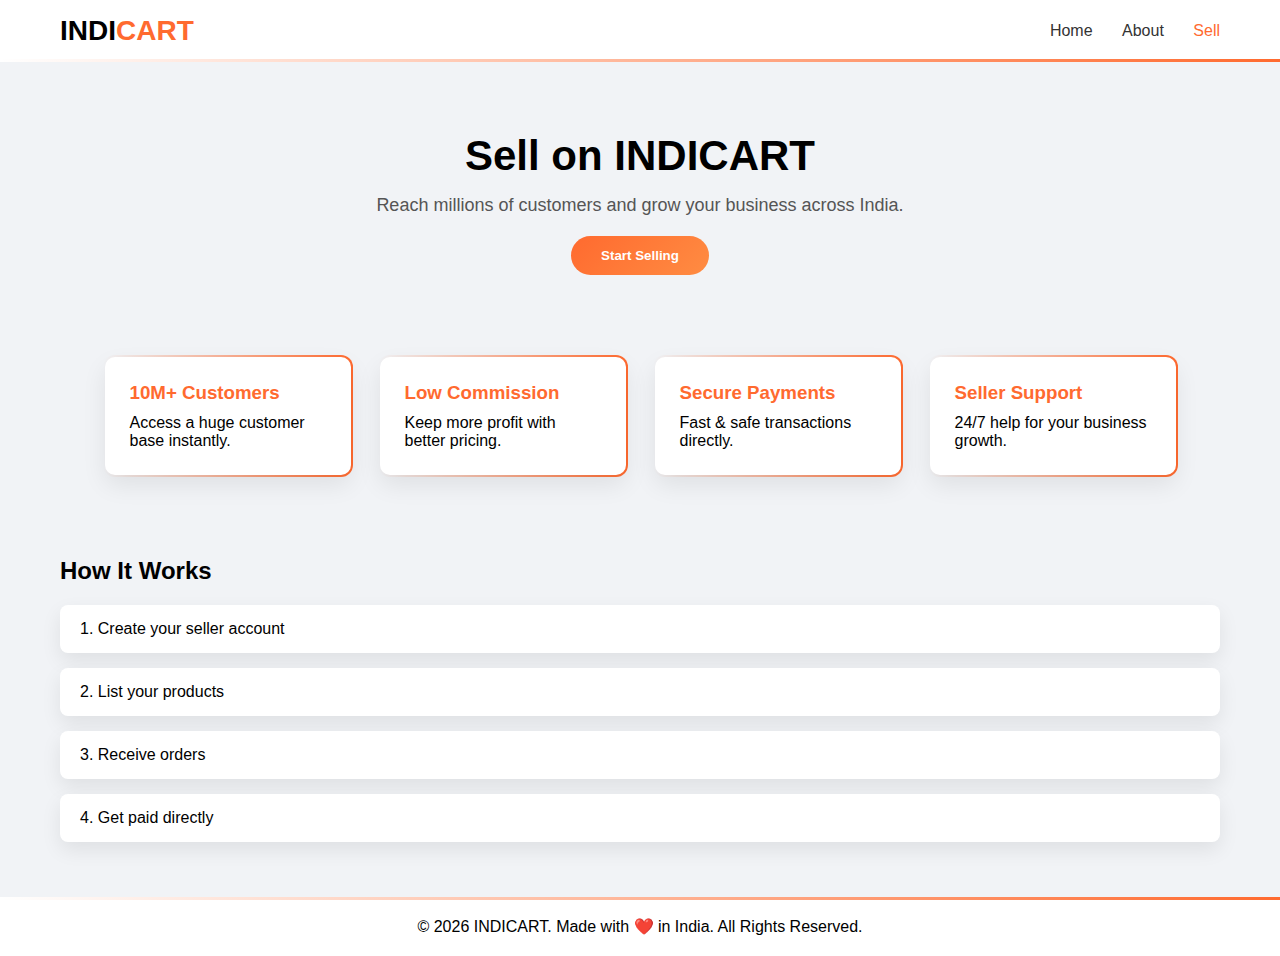
<file: sell.html>
<!DOCTYPE html>
<html lang="en">

<head>
    <meta charset="UTF-8">
    <title>Sell on INDICART</title>
    <meta name="viewport" content="width=device-width, initial-scale=1.0">

    <style>
        * {
            margin: 0;
            padding: 0;
            box-sizing: border-box;
            font-family: Arial, Helvetica, sans-serif;
        }

        body {
            min-height: 100vh;
            display: flex;
            flex-direction: column;
            background: #f1f3f6;
        }

        .navbar {
            position: relative;
            padding: 15px 60px;
            background: white;
            display: flex;
            justify-content: space-between;
            align-items: center;
        }

        .navbar::after {
            content: "";
            position: absolute;
            bottom: 0;
            left: 0;
            width: 100%;
            height: 3px;
            background: linear-gradient(90deg, transparent, #ff6a2f, transparent);
            background-size: 200% 100%;
            animation: lineMove 15s ease-in-out infinite;
        }

        .logo {
            font-size: 28px;
            font-weight: bold;
        }

        .logo span {
            color: #ff6a2f;
        }

        .nav-links a {
            margin-left: 25px;
            text-decoration: none;
            color: #333;
        }

        .nav-links a:hover,
        .nav-links a.active {
            color: #ff6a2f;
        }

        .hero {
            text-align: center;
            padding: 70px 20px 40px;
        }

        .hero h1 {
            font-size: 42px;
            margin-bottom: 15px;
        }

        .hero p {
            font-size: 18px;
            color: #555;
        }

        button {
            margin-top: 20px;
            padding: 12px 30px;
            border: none;
            border-radius: 30px;
            background: linear-gradient(135deg, #ff6a2f, #ff8c42);
            color: white;
            cursor: pointer;
            font-weight: 600;
            transition: 0.3s;
        }

        button:hover {
            transform: scale(1.05);
            box-shadow: 0 8px 20px rgba(255, 106, 47, 0.4);
        }

        .section {
            padding: 40px 60px;
            display: flex;
            gap: 25px;
            flex-wrap: wrap;
            justify-content: center;
        }

        .glow-box {
            position: relative;
            border-radius: 12px;
            padding: 2px;
            background: linear-gradient(90deg, transparent, #ff6a2f, transparent);
            background-size: 200% 100%;
            animation: lineMove 10s ease-in-out infinite;
            flex: 1 1 220px;
            max-width: 250px;
        }

        .card {
            background: white;
            padding: 25px;
            border-radius: 10px;
            height: 100%;
            box-shadow: 0 10px 25px rgba(0, 0, 0, 0.08);
            transition: 0.3s;
        }

        .card:hover {
            transform: translateY(-6px);
        }

        .card h3 {
            color: #ff6a2f;
            margin-bottom: 10px;
        }

        .steps {
            padding: 40px 60px;
        }

        .step-box {
            margin-bottom: 15px;
            padding: 15px 20px;
            background: white;
            border-radius: 8px;
            box-shadow: 0 8px 20px rgba(0, 0, 0, 0.08);
        }

        .footer {
            position: relative;
            padding: 20px;
            text-align: center;
            background: white;
            margin-top: auto;
        }

        .footer::before {
            content: "";
            position: absolute;
            top: 0;
            left: 0;
            width: 100%;
            height: 3px;
            background: linear-gradient(90deg, transparent, #ff6a2f, transparent);
            background-size: 200% 100%;
            animation: lineMove 15s ease-in-out infinite;
        }

        .footer span {
            color: #ff6a2f;
            font-weight: bold;
        }

        @keyframes lineMove {
            0% {
                background-position: 200% 0;
            }

            100% {
                background-position: -200% 0;
            }
        }
    </style>
</head>

<body>

    <div class="navbar">
        <div class="logo">INDI<span>CART</span></div>
        <div class="nav-links">
            <a href="index.html">Home</a>
            <a href="about.html">About</a>
            <a href="sell.html" class="active">Sell</a>
        </div>
    </div>

    <section class="hero">
        <h1>Sell on INDICART</h1>
        <p>Reach millions of customers and grow your business across India.</p>
        <button>Start Selling</button>
    </section>

    <section class="section">

        <div class="glow-box">
            <div class="card">
                <h3>10M+ Customers</h3>
                <p>Access a huge customer base instantly.</p>
            </div>
        </div>

        <div class="glow-box">
            <div class="card">
                <h3>Low Commission</h3>
                <p>Keep more profit with better pricing.</p>
            </div>
        </div>

        <div class="glow-box">
            <div class="card">
                <h3>Secure Payments</h3>
                <p>Fast & safe transactions directly.</p>
            </div>
        </div>

        <div class="glow-box">
            <div class="card">
                <h3>Seller Support</h3>
                <p>24/7 help for your business growth.</p>
            </div>
        </div>

    </section>

    <section class="steps">
        <h2 style="margin-bottom:20px;">How It Works</h2>

        <div class="step-box">1. Create your seller account</div>
        <div class="step-box">2. List your products</div>
        <div class="step-box">3. Receive orders</div>
        <div class="step-box">4. Get paid directly</div>
    </section>

    <div class="footer">
        © 2026 INDICART. Made with ❤️ in India. All Rights Reserved.
    </div>

</body>

</html>
</file>
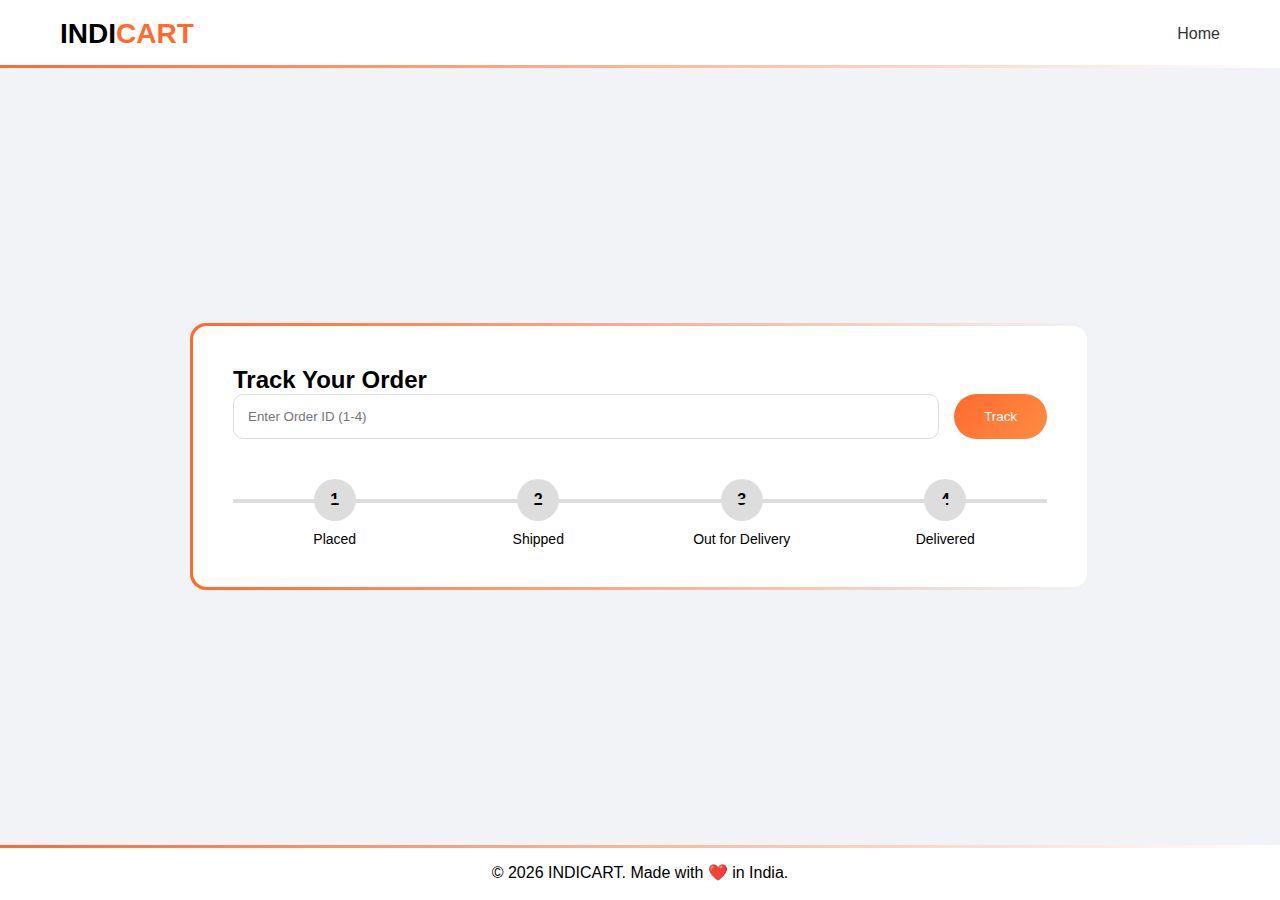
<file: track.html>
<!DOCTYPE html>
<html lang="en">
<head>
<meta charset="UTF-8">
<title>Track Order - INDICART</title>
<meta name="viewport" content="width=device-width, initial-scale=1.0">

<style>
*{
  margin:0;
  padding:0;
  box-sizing:border-box;
  font-family: Arial;
}

body{
  background:#f1f3f6;
  display:flex;
  flex-direction:column;
  min-height:100vh;
}

/* NAVBAR */
.navbar{
  position:relative;
  padding:18px 60px;
  background:white;
  display:flex;
  justify-content:space-between;
  align-items:center;
}

.navbar::after{
  content:"";
  position:absolute;
  bottom:0;
  left:0;
  width:100%;
  height:3px;
  background:linear-gradient(90deg,#ff6a2f,transparent,#ff6a2f);
  background-size:200%;
  animation:lineMove 6s linear infinite;
}

.logo{
  font-size:28px;
  font-weight:bold;
}

.logo span{
  color:#ff6a2f;
}

.nav-links a{
  text-decoration:none;
  color:#333;
}

.nav-links a:hover{
  color:#ff6a2f;
}

/* MAIN */
.main{
  flex:1;
  display:flex;
  justify-content:center;
  align-items:center;
  padding:40px;
}

/* GLOW BOX (SAME AS YOUR CHECKOUT) */
.glow-box{
  padding:3px;
  border-radius:16px;
  background:linear-gradient(90deg,#ff6a2f,transparent,#ff6a2f);
  background-size:200%;
  animation:lineMove 6s linear infinite;
  width:100%;
  max-width:900px;
}

.box{
  background:white;
  padding:40px;
  border-radius:14px;
}

/* INPUT */
.input-group{
  display:flex;
  gap:15px;
  margin-bottom:40px;
}

input{
  flex:1;
  padding:14px;
  border-radius:10px;
  border:1px solid #ddd;
}

button{
  padding:14px 30px;
  border:none;
  border-radius:30px;
  background:linear-gradient(135deg,#ff6a2f,#ff8c42);
  color:white;
  cursor:pointer;
  transition:0.3s;
}

button:hover{
  transform:scale(1.05);
  box-shadow:0 10px 25px rgba(255,106,47,0.4);
}

/* TRACK */
.track{
  position:relative;
  margin-top:30px;
}

.track-line{
  position:absolute;
  top:20px;
  left:0;
  width:100%;
  height:4px;
  background:#ddd;
}

.track-progress{
  position:absolute;
  top:20px;
  left:0;
  height:4px;
  width:0%;
  background:#ff6a2f;
  transition:0.6s;
}

.steps{
  display:flex;
  justify-content:space-between;
}

.step{
  text-align:center;
  width:100%;
}

.circle{
  width:42px;
  height:42px;
  border-radius:50%;
  background:#ddd;
  display:flex;
  align-items:center;
  justify-content:center;
  margin:0 auto 10px;
  font-weight:bold;
}

.active .circle{
  background:#ff6a2f;
  color:white;
}

.label{
  font-size:14px;
}

/* FOOTER */
.footer{
  position:relative;
  padding:18px;
  text-align:center;
  background:white;
}

.footer::before{
  content:"";
  position:absolute;
  top:0;
  left:0;
  width:100%;
  height:3px;
  background:linear-gradient(90deg,#ff6a2f,transparent,#ff6a2f);
  background-size:200%;
  animation:lineMove 6s linear infinite;
}

/* ANIMATION */
@keyframes lineMove{
  0%{background-position:0%;}
  100%{background-position:200%;}
}
</style>
</head>

<body>

<div class="navbar">
  <div class="logo">INDI<span>CART</span></div>
  <div class="nav-links">
    <a href="index.html">Home</a>
  </div>
</div>

<div class="main">
  <div class="glow-box">
    <div class="box">

      <h2>Track Your Order</h2>

      <div class="input-group">
        <input type="text" id="orderId" placeholder="Enter Order ID (1-4)">
        <button onclick="trackOrder()">Track</button>
      </div>

      <div class="track">
        <div class="track-line"></div>
        <div class="track-progress" id="progress"></div>

        <div class="steps">
          <div class="step" id="step1">
            <div class="circle">1</div>
            <div class="label">Placed</div>
          </div>
          <div class="step" id="step2">
            <div class="circle">2</div>
            <div class="label">Shipped</div>
          </div>
          <div class="step" id="step3">
            <div class="circle">3</div>
            <div class="label">Out for Delivery</div>
          </div>
          <div class="step" id="step4">
            <div class="circle">4</div>
            <div class="label">Delivered</div>
          </div>
        </div>
      </div>

    </div>
  </div>
</div>

<div class="footer">
  © 2026 INDICART. Made with ❤️ in India.
</div>

<script>
function trackOrder(){
  let id = document.getElementById("orderId").value;
  let steps = [step1, step2, step3, step4];
  let progress = document.getElementById("progress");

  steps.forEach(s => s.classList.remove("active"));

  if(id >=1 && id <=4){
    for(let i=0;i<id;i++){
      steps[i].classList.add("active");
    }

    let percent = ((id-1)/3)*100;
    progress.style.width = percent + "%";
  }else{
    alert("Enter ID between 1-4");
  }
}
</script>

</body>
</html>
</file>
<file: newstyle.css>
* {
    margin: 0;
    padding: 0;
    box-sizing: border-box;
    font-family: Arial, Helvetica, sans-serif;
}

body {
    min-height: 100vh;
    display: flex;
    flex-direction: column;
    background: #f1f3f6;
}

.navbar {
    position: relative;
    padding: 15px 40px;
    background: white;
    display: flex;
    justify-content: space-between;
    align-items: center;
}

.navbar::after {
    content: "";
    position: absolute;
    bottom: 0;
    left: 0;
    width: 100%;
    height: 3px;
    background: linear-gradient(90deg, transparent, #ff6a2f, transparent);
    background-size: 200% 100%;
    animation: lineMove 15s ease-in-out infinite;
}

.logo {
    font-size: 28px;
    font-weight: bold;
}

.logo span {
    color: #ff6a2f;
}

.nav-links a {
    margin-left: 20px;
    text-decoration: none;
    color: #333;
}

.nav-links a:hover,
.nav-links a.active {
    color: #ff6a2f;
}

.main {
    flex: 1;
    display: flex;
    justify-content: center;
    align-items: center;
}

.glow-box {
    position: relative;
    border-radius: 12px;
}


.glow-box {
    position: relative;
    border-radius: 12px;
    padding: 2px;
    background: linear-gradient(90deg, transparent, #ff6a2f, transparent);
    background-size: 200% 100%;
    animation: lineMove 10s ease-in-out infinite;
}

.container {
    background: white;
    padding: 40px;
    border-radius: 10px;
    width: 100%;
    max-width: 900px;
    box-shadow: 0 15px 35px rgba(0, 0, 0, 0.12);
}


h1 {
    margin-bottom: 20px;
    color: #222;
}

p {
    margin-bottom: 18px;
    line-height: 1.7;
    color: #555;
}

button {
    padding: 12px 25px;
    border: none;
    border-radius: 30px;
    background: linear-gradient(135deg, #ff6a2f, #ff8c42);
    color: white;
    cursor: pointer;
    font-weight: 600;
    transition: 0.3s;
}

button:hover {
    transform: scale(1.05);
    box-shadow: 0 8px 20px rgba(255, 106, 47, 0.4);
}

.footer {
    position: relative;
    padding: 20px;
    text-align: center;
    background: white;
}

.footer::before {
    content: "";
    position: absolute;
    top: 0;
    left: 0;
    width: 100%;
    height: 3px;
    background: linear-gradient(90deg, transparent, #ff6a2f, transparent);
    background-size: 200% 100%;
    animation: lineMove 15s ease-in-out infinite;
}

.footer span {
    color: #ff6a2f;
    font-weight: bold;
}

@keyframes lineMove {
    0% {
        background-position: 200% 0;
    }

    100% {
        background-position: -200% 0;
    }
}
</file>
<file: style1.css>
*{
    margin:0;
    padding:0;
    box-sizing:border-box;
    font-family: Arial, Helvetica, sans-serif;
}

body{
    height:100vh;
    display:flex;
    flex-direction:column;
    justify-content:center;
    align-items:center;
    background: linear-gradient(160deg,#163359,#22416c,#1c3d68);
    position:relative;
    overflow:hidden;
}

body::before{
    content:"";
    position:absolute;
    width:500px;
    height:500px;
    background: radial-gradient(circle,rgba(255, 106, 47, 0.816),transparent 70%);
    top:-150px;
    right:-150px;
}

body::after{
    content:"";
    position:absolute;
    width:400px;
    height:400px;
    background: radial-gradient(circle,rgba(255, 106, 47, 0.816),transparent 70%);
    bottom:-150px;
    left:-150px;
}

.store-title{
    font-size:42px;
    font-weight:900;
    letter-spacing:3px;
    margin-bottom:25px;
    background: linear-gradient(90deg,#ffffff,#ff6a2f);
    -webkit-background-clip: text;
    -webkit-text-fill-color: transparent;
    text-shadow: 0 0 25px rgba(255,106,47,0.4);
    z-index:2;
}

.container{
    width:380px;
    padding:40px 35px;
    border-radius:18px;
    background: rgba(255, 255, 255, 0.074);
    backdrop-filter: blur(14px);
    border:1px solid rgba(255,255,255,0.15);
    box-shadow:0 20px 50px rgba(0, 0, 0, 0.551);
    z-index:2;
}

.title{
    text-align:center;
    color:white;
    font-size:22px;
    margin-bottom:25px;
    font-weight:bold;
    letter-spacing:1px;
}

.tabs{
    display:flex;
    justify-content:space-between;
    margin-bottom:25px;
}

.tabs button{
    width:48%;
    padding:10px;
    border:none;
    border-radius:25px;
    background:transparent;
    color:white;
    font-weight:bold;
    cursor:pointer;
    transition:0.3s;
}

.tabs button.active{
    background:#ff6a2f;
}

form{
    display:flex;
    flex-direction:column;
}

input{
    padding:12px;
    margin-bottom:15px;
    border-radius:8px;
    border:1px solid rgba(255,255,255,0.25);
    background:rgba(255,255,255,0.08);
    color:white;
    font-size:14px;
}

input::placeholder{
    color:#dcdcdc;
}

.submit-btn{
    padding:12px;
    border:none;
    border-radius:25px;
    background:#ff6a2f;
    color:white;
    font-weight:bold;
    cursor:pointer;
    transition:0.3s;
}

.submit-btn:hover{
    background:#ff8533;
}

.hidden{
    display:none;
}

@media(max-width:420px){
    .container{
        width:90%;
    }
}
</file>
